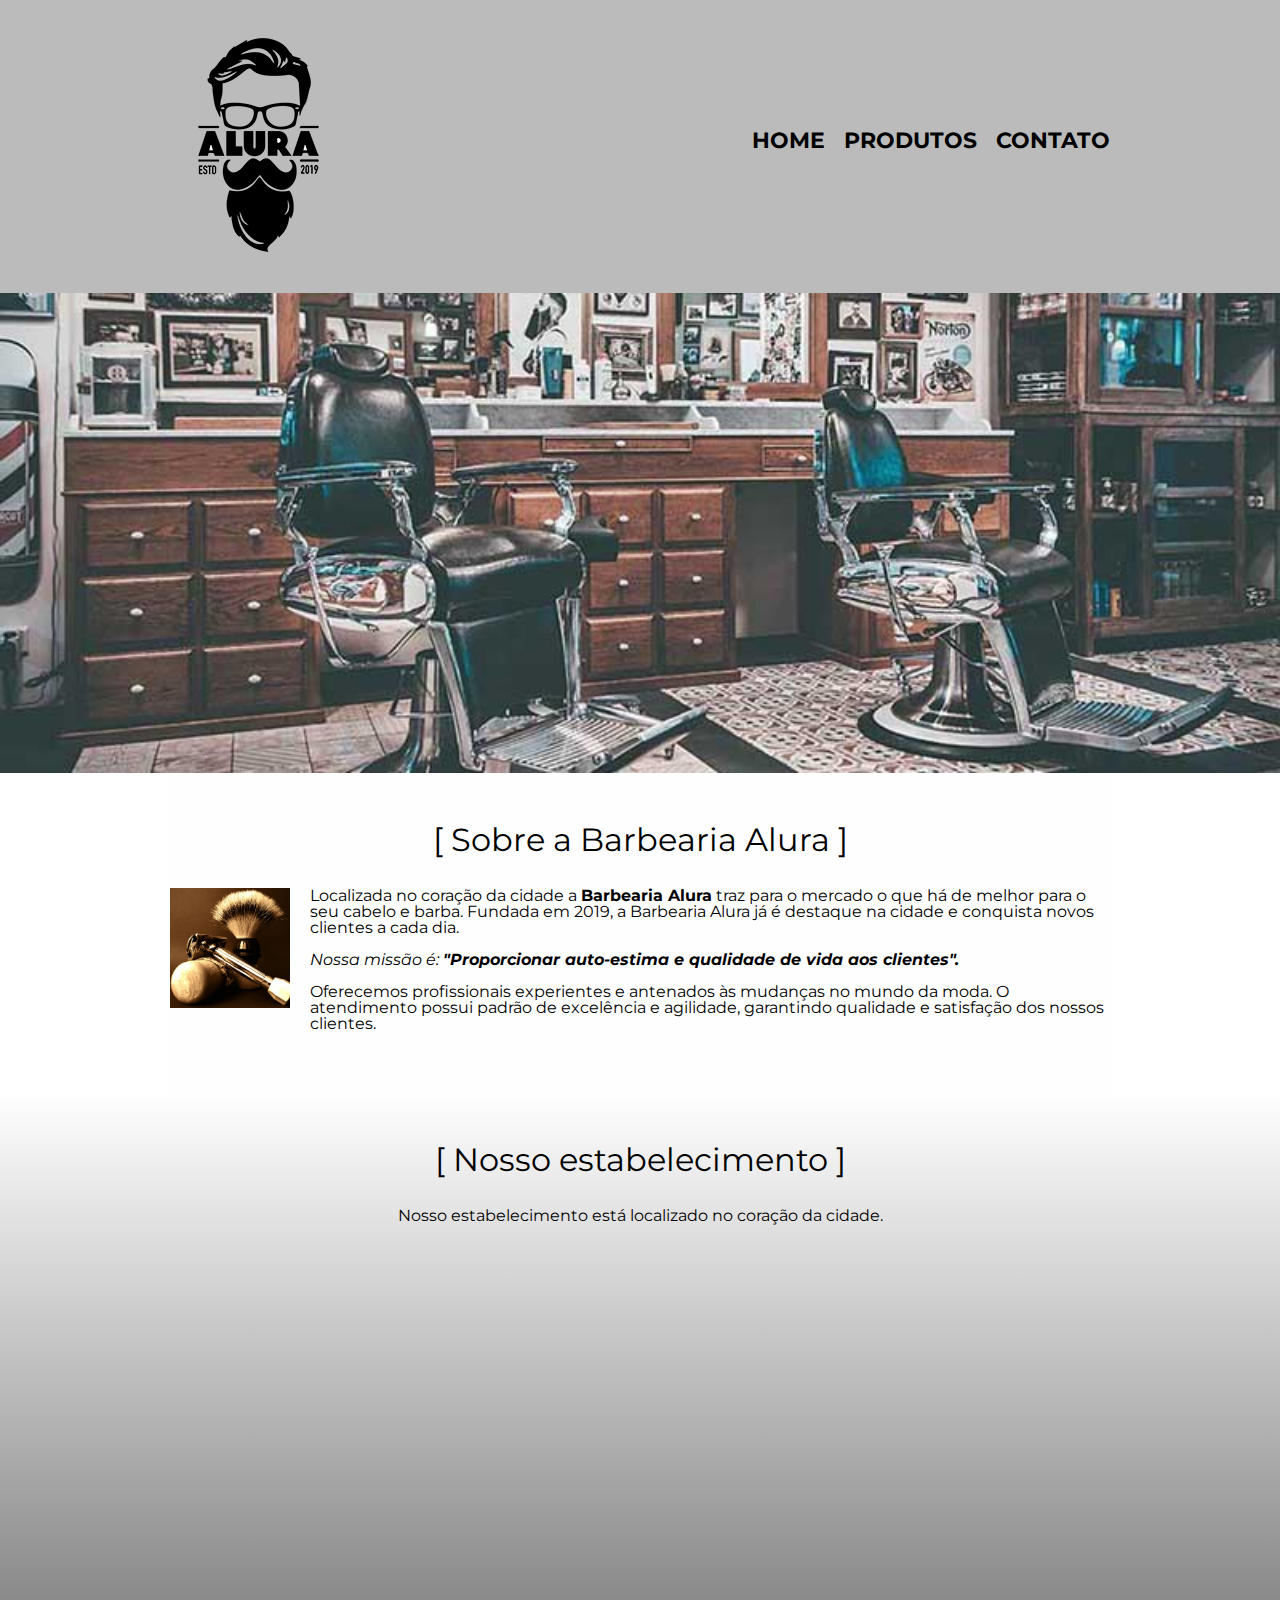
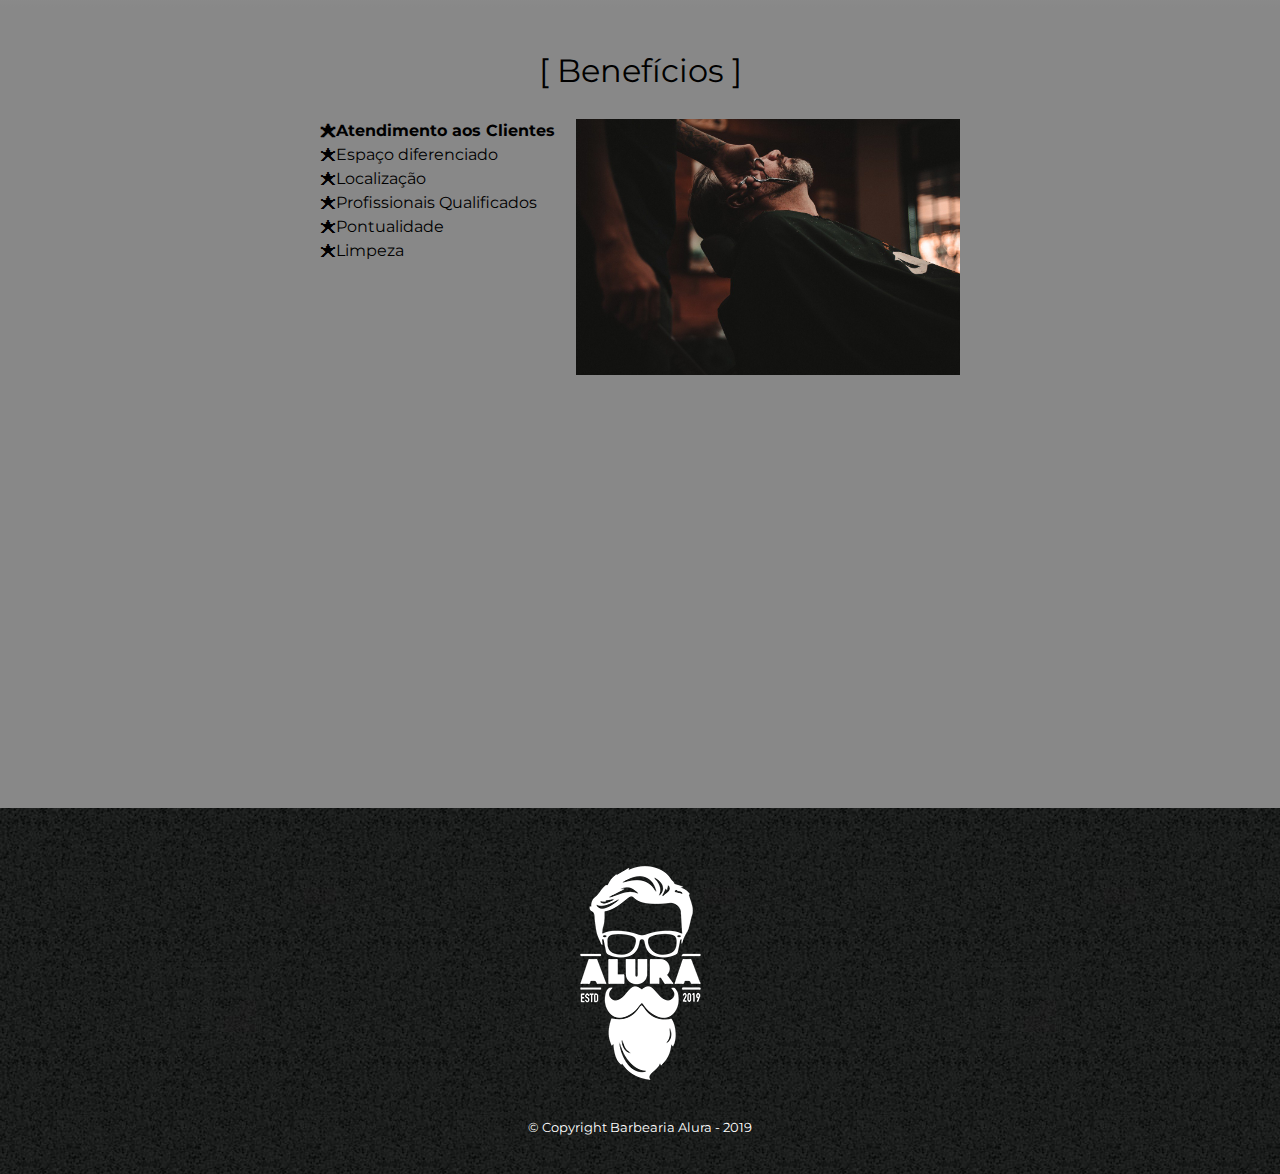
<file: index.html>
<!DOCTYPE html>
<html lang="pt-br">
	<head>
		<meta charset="UTF-8">
		<title>Barbearia Alura</title>
		
		<link rel="stylesheet" href="reset.css">
		<link rel="stylesheet" href="style.css">
		<link href="https://fonts.googleapis.com/css2?family=Montserrat&display=swap" rel="stylesheet">
	</head>

	<body>
		<header>
			<div class="caixa">
				<h1><img src="logo.png"></h1>

				<nav>
					<ul>
						<li><a href="index.html">Home</a></li>
						<li><a href="produtos.html">Produtos</a></li>
						<li><a href="contato.html">Contato</a></li>
					</ul>
				</nav>
			</div>
		</header>

		<img class="banner" src="banner.jpg">

		<main>
			<section class="principal">
				<h2 class="titulo-principal">Sobre a Barbearia Alura</h2>

				<img class="utensilios" src="utensilios.jpg" alt="Utensílios de um barbeiro.">
		 
				<p>Localizada no coração da cidade a <strong>Barbearia Alura</strong> traz para o mercado o que há de melhor para o seu cabelo e barba. Fundada em 2019, a Barbearia Alura já é destaque na cidade e conquista novos clientes a cada dia.</p>
	
				<p id="missao"><em>Nossa missão é: <strong>"Proporcionar auto-estima e qualidade de vida aos clientes".</strong></em></p>
	
				<p>Oferecemos profissionais experientes e antenados às mudanças no mundo da moda. O atendimento possui padrão de excelência e agilidade, garantindo qualidade e satisfação dos nossos clientes.</p>
			</section>
	
			<section class="mapa">
				<h3 class="titulo-principal">Nosso estabelecimento</h3>
				<p>Nosso estabelecimento está localizado no coração da cidade.</p>
				
				<div class="mapa-conteudo">
					<iframe src="https://www.google.com/maps/embed?pb=!1m18!1m12!1m3!1d3593.6128595490277!2d-53.05748458438253!3d-25.750313251928787!2m3!1f0!2f0!3f0!3m2!1i1024!2i768!4f13.1!3m3!1m2!1s0x94f0478fc089c8b9%3A0xd9f6ba2278eaaa27!2sNRE%20Dois%20Vizinhos!5e0!3m2!1spt-BR!2sbr!4v1671416224391!5m2!1spt-BR!2sbr" 
					width="100%" height="300" style="border:0;" allowfullscreen="" loading="lazy" referrerpolicy="no-referrer-when-downgrade"></iframe>
				</div>

			</section>
			
			<section class="beneficios">
				<h3 class="titulo-principal">Benefícios</h3>

				<div class="conteudo-beneficios">
					<ul class="lista-beneficios">
					<li class="itens">Atendimento aos Clientes</li>
					<li class="itens">Espaço diferenciado</li>
					<li class="itens">Localização</li>
					<li class="itens">Profissionais Qualificados</li>
					<li class="itens">Pontualidade</li>
					<li class="itens">Limpeza</li>
					</ul><img src="beneficios.jpg" class="imagem-beneficios">
				</div>

				<div class="video">
					<iframe width="560" height="315" src="https://www.youtube.com/embed/wcVVXUV0YUY" 
					frameborder="0" allow="accelerometer; autoplay; encrypted-media; gyroscope; picture-in-picture" allowfullscreen></iframe>
				</div>
				
			</section>
		</main>
		
		<footer>
			<img src="logo-branco.png">
			<p class="copyright">&copy; Copyright Barbearia Alura - 2019</p>
		</footer>
	</body>
</html>
</file>
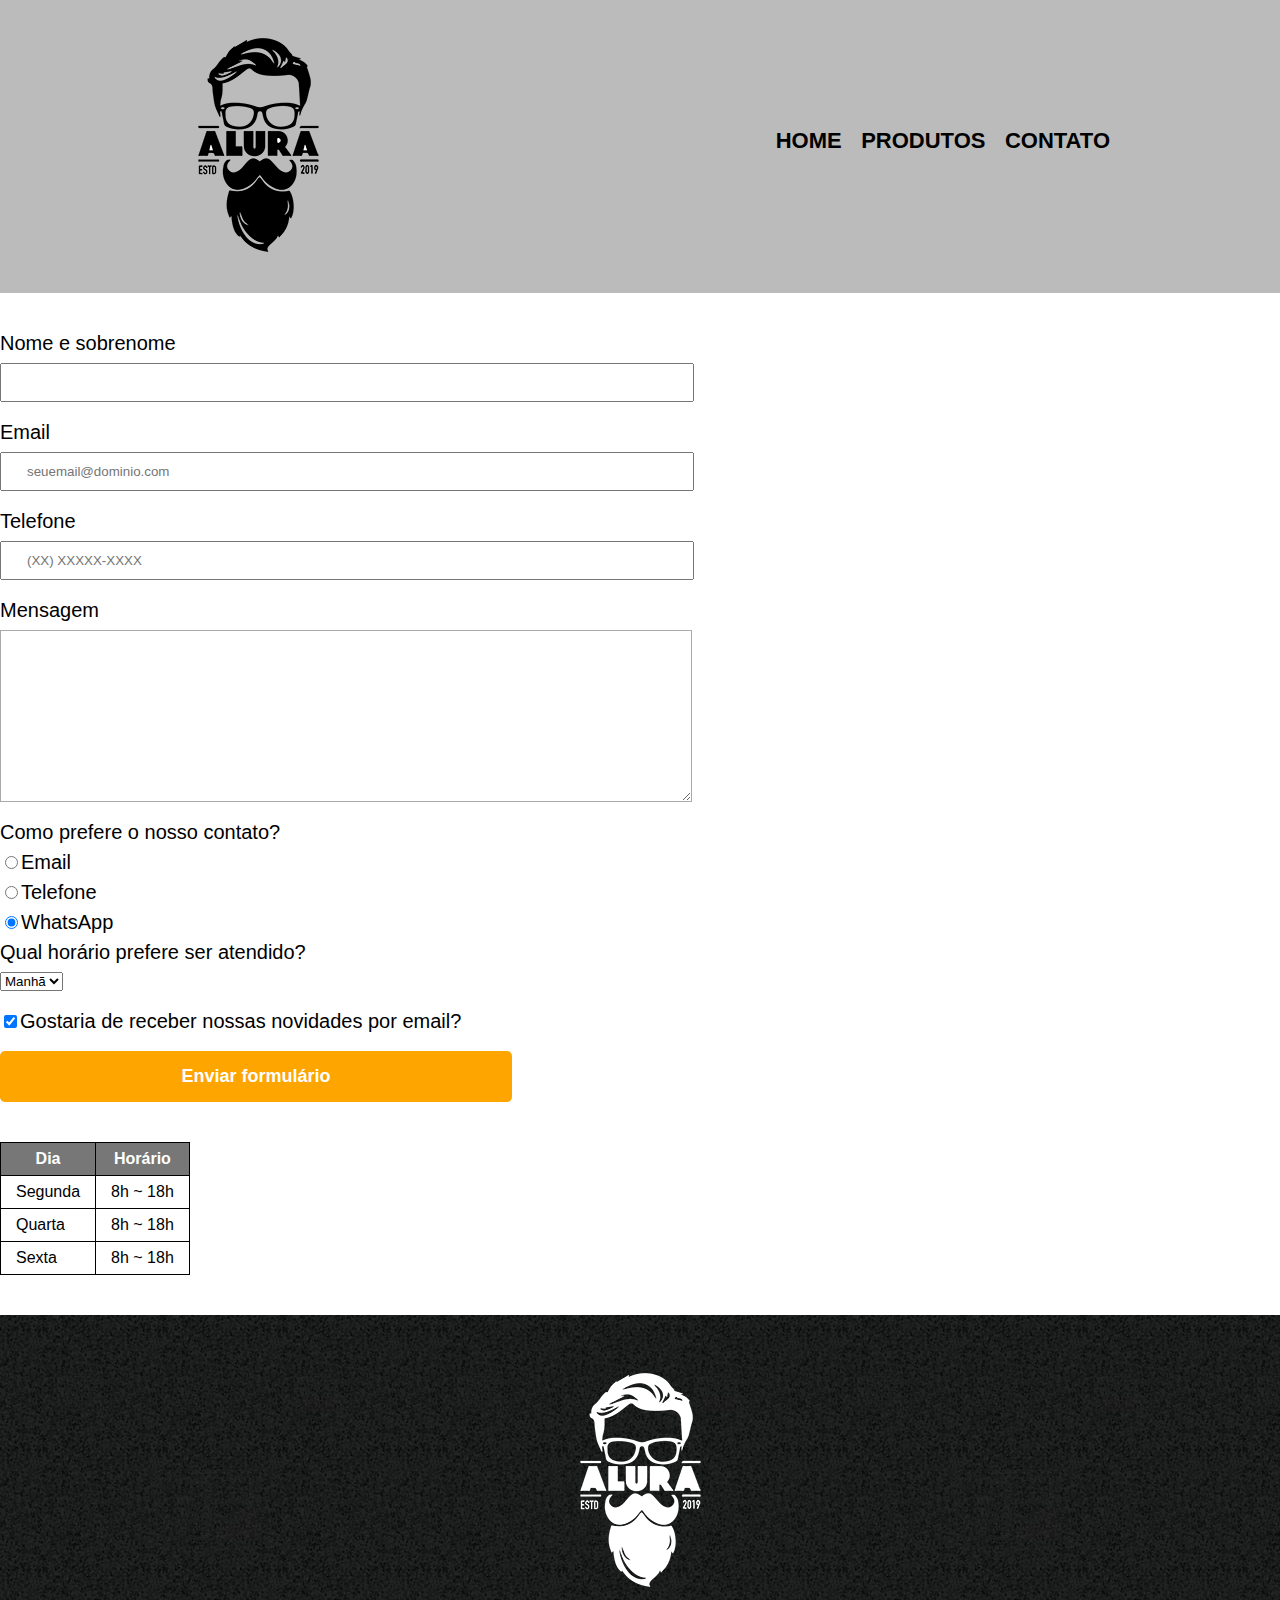
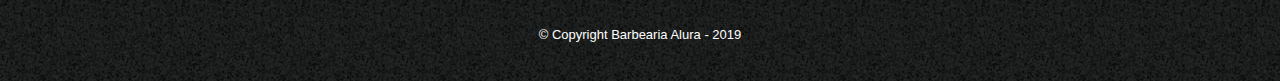
<file: contato.html>
<!DOCTYPE html>
<html>
	<head>
		<meta charset="UTF-8">
		<title>Contato - Barbearia Alura</title>

		<link rel="stylesheet" href="reset.css">
		<link rel="stylesheet" href="style.css">
	</head>
	<body>
		<header>
			<div class="caixa">
				<h1><img src="logo.png" alt="Logo da Barbearia Alura"></h1>

				<nav>
					<ul>
						<li><a href="index.html">Home</a></li>
						<li><a href="produtos.html">Produtos</a></li>
						<li><a href="contato.html">Contato</a></li>
					</ul>
				</nav>
			</div>
		</header>
        <main>
           <form>
            <label for="nomesobrenome">Nome e sobrenome</label>
            <input type="text" id="nomesobrenome" class="input-padrao" required>

            <label for="email">Email</label>
            <input type="email" id="email" class="input-padrao" required placeholder="seuemail@dominio.com">

            <label for="telefone">Telefone</label>
            <input type="tel" id="telefone" class="input-padrao" required placeholder="(XX) XXXXX-XXXX">

            <label for="mensagem">Mensagem</label>
            <textarea cols="30" rows="10" id="mensagem"class="input-padrao" required></textarea>

            <fieldset>
                <legend>Como prefere o nosso contato?</legend>
                <label for="radio-email"><input type="radio" name="contato" value="email" id="radio-email">Email</label>
                
                <label for="radio-telefone"><input type="radio" name="contato" value="telefone" id="radio-telefone">Telefone</label>
                
                <label for="radio-whatsapp"><input type="radio" name="contato" value="whatsapp" id="radio-whatsapp" checked>WhatsApp</label>
            </fieldset>

            <fieldset>
                <legend>Qual horário prefere ser atendido?</legend>
                <select>
                    <option>Manhã</option>
                    <option>Tarde</option>
                    <option>Noite</option>
                </select>
            </fieldset>
            
            <label class="checkbox"><input type="checkbox" checked>Gostaria de receber nossas novidades por email?</label>

            <input type="submit" value="Enviar formulário"class="enviar">
           </form>

           <table>
                <thead>
                    <tr>
                        <th>Dia</th>
                        <th>Horário</th>   
                    </tr>
                </thead>            
                <tbody>
                    <tr>
                        <td>Segunda</td>
                        <td>8h ~ 18h</td>
                    </tr>
                    <tr>
                        <td>Quarta</td>
                        <td>8h ~ 18h</td>
                    </tr>
                    <tr>
                        <td>Sexta</td>
                        <td>8h ~ 18h</td>
                    </tr>
                </tbody> 
           </table>

        </main>

        <footer>
			<img src="logo-branco.png" alt="Logo da Barbearia Alura">
			<p class="copyright">&copy; Copyright Barbearia Alura - 2019</p>
		</footer>
	</body>
</html>
</file>
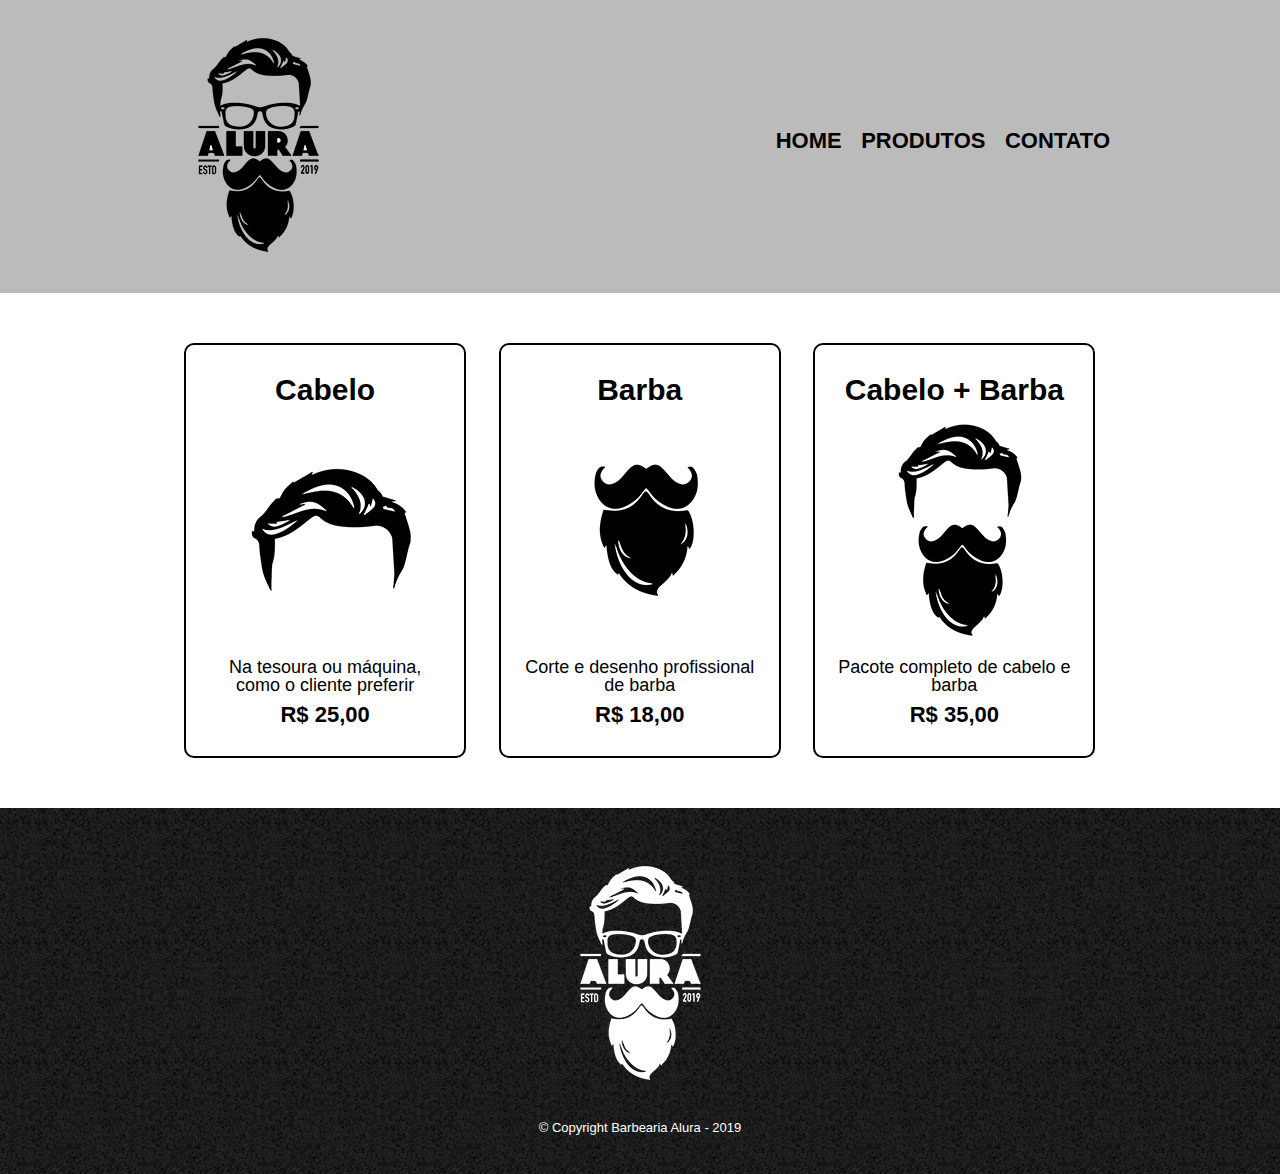
<file: produtos.html>
<!DOCTYPE html>
<html>
	<head>
		<meta charset="UTF-8">
		<title>Produtos - Barbearia Alura</title>

		<link rel="stylesheet" href="reset.css">
		<link rel="stylesheet" href="style.css">
	</head>
	<body>
		<header>
			<div class="caixa">
				<h1><img src="logo.png"></h1>

				<nav>
					<ul>
						<li><a href="index.html">Home</a></li>
						<li><a href="produtos.html">Produtos</a></li>
						<li><a href="contato.html">Contato</a></li>
					</ul>
				</nav>
			</div>
		</header>

		<main>
			<ul class="produtos">
				<li>
					<h2>Cabelo</h2>
					<img src="cabelo.jpg">
					<p class="produto-descricao">Na tesoura ou máquina, como o cliente preferir</p>
					<p class="produto-preco">R$ 25,00</p>
				</li>
				<li>
					<h2>Barba</h2>
					<img src="barba.jpg">
					<p class="produto-descricao">Corte e desenho profissional de barba</p>
					<p class="produto-preco">R$ 18,00</p>
				</li>
				<li>
					<h2>Cabelo + Barba</h2>
					<img src="cabelo+barba.jpg">
					<p class="produto-descricao">Pacote completo de cabelo e barba</p>
					<p class="produto-preco">R$ 35,00</p>
				</li>
			</ul>
		</main>

		<footer>
			<img src="logo-branco.png">
			<p class="copyright">&copy; Copyright Barbearia Alura - 2019</p>
		</footer>
	</body>
</html>
</file>
<file: style.css>
body{
	font-family: 'Montserrat', sans-serif;
}

header {
	background: #BBBBBB;
	padding: 20px 0;
}

.caixa {
	position: relative;
	width: 940px;
	margin: 0 auto;
}

nav {
	position: absolute;
	top: 110px;
	right: 0;
}

nav li {
	display: inline;
	margin: 0 0 0 15px;
}

nav a {
	text-transform: uppercase;
	color: #000000;
	font-weight: bold;
	font-size: 22px;
	text-decoration: none;
}

nav a:hover {
	color: #C78C19;
	text-decoration: underline;
}

.produtos {
	width: 940px;
	margin: 0 auto;
	padding: 50px 0;
}

.produtos li {
	display: inline-block;
	text-align: center;
	width: 30%;
	vertical-align: top;
	margin: 0 1.5%;
	padding: 30px 20px;
	box-sizing: border-box;
	border: 2px solid #000000;
	border-radius: 10px;
}

.produtos li:hover {
	border-color: #C78C19;
}

.produtos li:active {
	border-color: #088C19;	
}

.produtos li:hover h2 {
	font-size: 34px;
}

.produtos h2 {
	font-size: 30px;
	font-weight: bold;
}

.produto-descricao {
	font-size: 18px;
}

.produto-preco {
	font-size: 22px;
	font-weight: bold;
	margin-top: 10px;
}

footer {
	text-align: center;
	background: url("bg.jpg");
	padding: 40px 0;
}

.copyright {
	color: #FFFFFF;
	font-size: 13px;
	margin: 20px 0 0;
}

/* Página de contato */
.contato {
	width: 940px;
	margin: 40px auto;
}

.contato label, .input-group legend {
	display: block;
	margin: 0 0 5px;
	font-size: 20px;
}

.campo-padrao, textarea {
	display: block;
	margin: 0 0 30px;
	padding: 10px 20px;
	width: 50%;
	border: 1px solid #aaa;
}

.input-group {
	margin: 0 0 20px;
}

.newsletter {
	margin: 0 0 20px;
}

.botao {
	margin: 20px 0 0;
	width: 30%;
	padding: 10px 20px;
	font-size: 24px;
	display: inline-block;
	background: orange;
	color: white;
	border: none;
	border-radius: 5px;
	transition: 1s;
}

.botao:hover {
	cursor: pointer;
	transform: scale(1.2);	
}

.funcionamento {
	width: 940px;
	margin: 0 auto 40px;
}

table {
	margin: 10px 0 0;
}

th  {
	background: #777777;
	color: #FFFFFF;
}


td, th {
	border: 1px solid #000000;
	padding: 5px 20px;
}

form{
	margin: 40px 0;
}

form label, form legend{
	display: block;
	font-size: 20px;
	margin: 0 0 10px;
}

.input-padrao {
	display: block;
	margin: 0 0 20px;
	padding: 10px 25px;
	width: 50%;
}

.checkbox{
	margin: 20px 0;
}

.enviar{
	width:40%;
	padding: 15px 0;
	background: orange;
	color: white;
	font-weight: bold;
	font-size: 18px;
	border: none;
	border-radius: 5px;
	transition: 1s all;
	cursor: pointer;
}

.enviar:hover{
	background: darkorange;
	transform: scale(1.2);
	}

table{
	margin: 20px 0 40px;
}

thead{
	background:#555555;
	color: white;
	font-weight: bold;
}

td, th{
	border: 1px solid #000000;
	padding: 8px 15px;
}

/* css da página inicial */
.banner{
	width: 100%
}

.titulo-principal{
	text-align: center;
	font-size: 2em;
	margin: 0 0 1em;
	clear: left;
}

.titulo-principal:first-letter{
	font-weight: bold;
}

.titulo-principal:before{
	content:"[ ";
}

.titulo-principal:after{
	content: " ]";
}

.principal {
	padding: 3em 0;
	background: #FEFEFE;
	width: 940px;
	margin: 0 auto;
}

.principal p{
	margin: 0 0 1em;
}

.principal strong{
	font-weight: bold;
}

.principal em{
	font-style: italic;
}

.utensilios{
	width: 120px;
	float: left;
	margin: 0 20px 20px 0;
}

.mapa{
	padding: 3em 0;
	background: linear-gradient(#FEFEFE,#888888); 
}

.mapa-conteudo {
	width: 940px;
	margin: 0 auto;
}

.mapa p{
	margin: 0 0 2em;
	text-align: center;
}

.beneficios{
	padding: 3em 0;
	background: #888888;
}

.conteudo-beneficios{
	width: 640px;
	margin: 0 auto;
}

.lista-beneficios{
	width: 40%;
	display: inline-block;
	vertical-align: top;
}

.itens{
	line-height: 1.5;
}

.itens:first-child{
	font-weight: bold;
}

.itens:before{
	content:"🟊";
}

.imagem-beneficios{
	width: 60%;
}

.video{
	width: 560px;
	margin: 2em auto;
}
</file>
